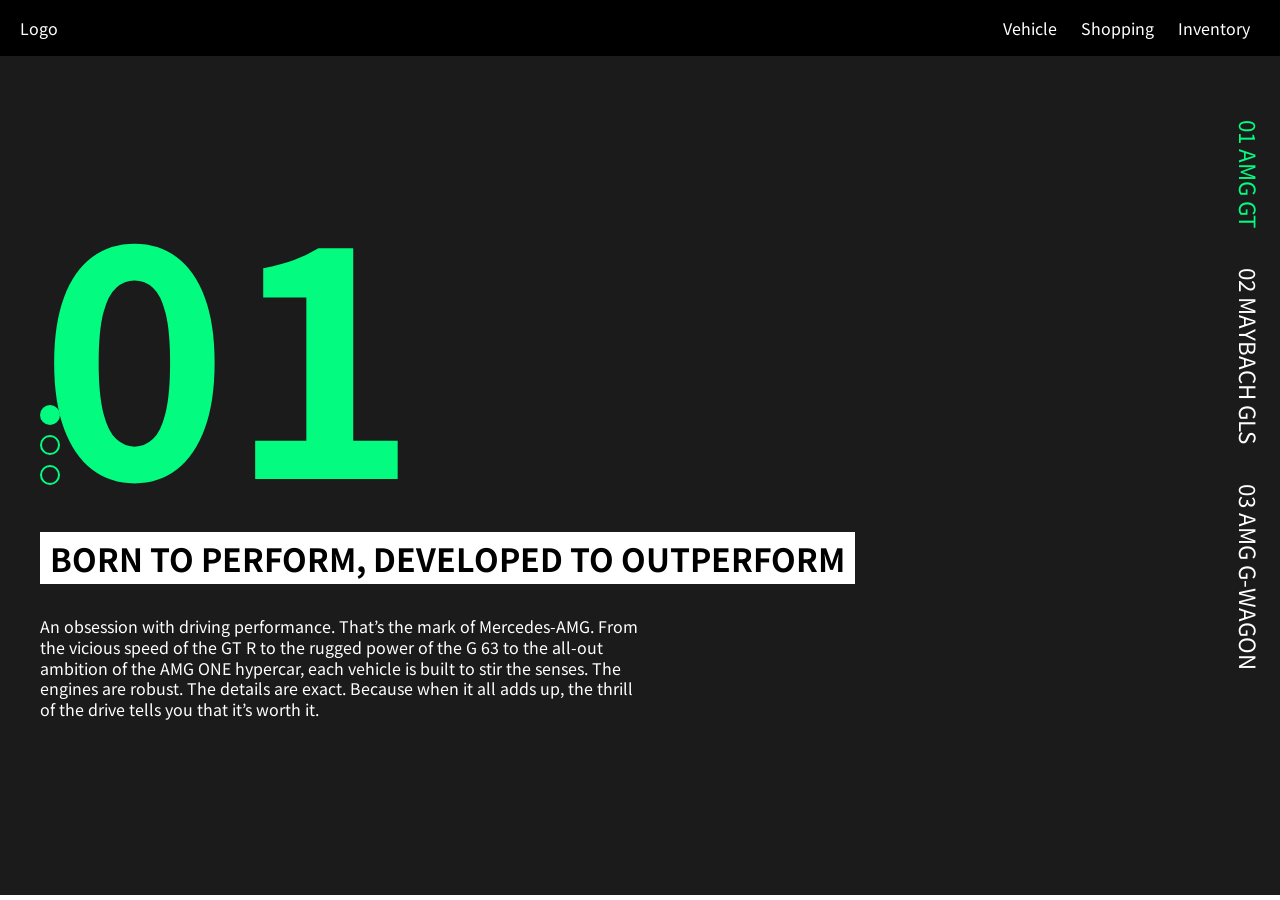
<file: index.html>
<!DOCTYPE html>
<html lang="en">
<head>
    <meta charset="UTF-8">
    <meta name="viewport" content="width=device-width, initial-scale=1.0">
    <title>Document</title>
      <link rel="stylesheet" href="/css/reset.css">
      <link rel="stylesheet" href="/css/styles.css">
      <link rel="preconnect" href="https://fonts.gstatic.com" crossorigin>
      <link href="https://fonts.googleapis.com/css2?family=Dancing+Script&family=Noto+Sans+JP:wght@100;300;400;500;700;900&display=swap" rel="stylesheet">
</head>
<body>
   <header class="page-header">
       <div class="page-header__logo">Logo</div>
       <nav class="page-header__nav">
        <a href="#">Vehicle</a>
        <a href="#">Shopping</a>
        <a href="#">Inventory</a>
       </nav>
   </header>
   <main>
        <section class="jumbo-slider">
            <ul class="jumbo-slider__container">
                <li class="jumbo-slider__slide" attr="1">
                    <div class="jumbo-slider__slide-bg">
                        <iframe class="jumbo-slider__video-player" width="560" height="315" src="https://www.youtube.com/embed/1K-9w93O3-g?autoplay=1&mute=1&t=0m0s" title="YouTube video player" frameborder="0" allow="accelerometer; autoplay; clipboard-write; encrypted-media; gyroscope; picture-in-picture" allowfullscreen></iframe>
                    </div>
                    <div class="container"> 
                        <div class="jumbo-slider__info">
                        <div class="jumbo-slider__slide-number">01</div>
                        <div class="jumbo-slider__title">
                            Born to perform, developed to outperform
                        </div>
                        <p class="jumbo-slider__description">
                            An obsession with driving performance. That’s the mark of Mercedes-AMG. From the vicious speed of the GT R to the rugged power of the G 63 to the all-out ambition of the AMG ONE hypercar, each vehicle is built to stir the senses.
                            The engines are robust. The details are exact. Because when it all adds up, the thrill of the drive tells you that it’s worth it.
                        </p>
                    </div>
                </div>
                    <div class="jumbo-slider__timeline">
                        <div class="jumbo-slider__line">
                        </div>
                    </div>   
                </li> 
                <li class="jumbo-slider__slide" attr="2">
                    <div class="jumbo-slider__slide-bg" style="background: url('/img/maybach.jpg');">
                    </div>
                    <div class="container"> <div class="jumbo-slider__info">
                        <div class="jumbo-slider__slide-number">01</div>
                        <div class="jumbo-slider__title">
                            Born to perform, developed to outperform
                        </div>
                        <p class="jumbo-slider__description">
                            An obsession with driving performance. That’s the mark of Mercedes-AMG. From the vicious speed of the GT R to the rugged power of the G 63 to the all-out ambition of the AMG ONE hypercar, each vehicle is built to stir the senses.
                            The engines are robust. The details are exact. Because when it all adds up, the thrill of the drive tells you that it’s worth it.
                        </p>
                    </div>
                </div>
                <div class="jumbo-slider__timeline">
                    <div class="jumbo-slider__line">
                    </div>    
                </li> 
                <li class="jumbo-slider__slide" attr="3">
                    <div class="jumbo-slider__slide-bg" style="background: url('/img/gwagon.jpg');">
                    </div>
                    <div class="container"> <div class="jumbo-slider__info">
                        <div class="jumbo-slider__slide-number">01</div>
                        <div class="jumbo-slider__title">
                            Born to perform, developed to outperform
                        </div>
                        <p class="jumbo-slider__description">
                            An obsession with driving performance. That’s the mark of Mercedes-AMG. From the vicious speed of the GT R to the rugged power of the G 63 to the all-out ambition of the AMG ONE hypercar, each vehicle is built to stir the senses.
                            The engines are robust. The details are exact. Because when it all adds up, the thrill of the drive tells you that it’s worth it.
                        </p>
                    </div>
                </div>
                <div class="jumbo-slider__timeline">
                    <div class="jumbo-slider__line">
                    </div>     
                </li> 
            </ul>

           <div class="jumbo-slider__nav">
               <a href="#" 
               class="jumbo-slider__link">01 AMG GT</a>
        
               <a href="#" 
               class="jumbo-slider__link">02 Maybach GLS</a>
            
                <a href="#" 
                class="jumbo-slider__link">03 AMG G-Wagon</a>
           </div>
           <div class="jumbo-slider__elipsis">
               <div class="jumbo-slider__circle jumbo-slider__circle--filled"></div>
               <div class="jumbo-slider__circle"></div>
               <div class="jumbo-slider__circle"></div>
           </div>
       </section>
   </main>
<script src="/js/app.js"></script>
</body>
</html>
</file>
<file: css/styles.css>
.page-header{
    padding: 20px;
    display: flex;
    position: fixed;
    color: white;
    z-index: 10;
    justify-content: space-between;
    width: 100%;
    background: black;
}
.page-header__nav a{
    color: white;
    text-decoration: none;
    padding: 0 10px;
}
.jumbo-slider{
    height: 100vh;
    width: 100%;
    background: #1b1b1b;
    overflow: hidden;
}
.jumbo-slider__container{
    position: relative;
}
.container{
    max-width: 1200px;
    width: 100%;
    height: 100%;
    margin: auto;
}
.jumbo-slider__slide{
    width: 100%;
    height: 100vh;
   
}
.jumbo-slider__slide-bg{
    background-size: cover !important;
    background-position: center !important;
    width: 100%;
    height: 100vh;
    opacity: 0;
    cursor: pointer;
    transition: opacity 2s ease-in-out;
    filter: saturate(0);
    position: absolute;
    z-index: 1;
}
.jumbo-slider__video-player{
    width: 100%;
    height: 100vh;
    transform: scale(1.5);
}
.jumbo-slider__slide--active .jumbo-slider__slide-bg{
    opacity: .5;

}
.jumbo-slider__info{
    display: flex;
    flex-direction: column;
    justify-content: center;
    position: relative;
    z-index: 2;
    height: 100%;
    width: 100%;

}
.jumbo-slider__slide-number{
    font-size: 20rem;
    font-weight: 700;
    color: #03fc7f;
    position: relative;
    opacity: 0;
    transform: translate3d(0,100px, 0);
    transition: transform .4s ease-in-out 1s, opacity .4s ease-in-out 1s;
    margin-bottom: 2rem;
}


.jumbo-slider__title{
    font-size: 2rem;
    font-weight: 700;
    text-transform: uppercase;
    background: white;
    color: black;
    padding: 10px;
    width: fit-content;
    margin-bottom: 2rem;
    position: relative;
    opacity: 0;
    transform: translate3d(0,100px, 0);
    transition: transform .4s ease-in-out 1.5s, opacity .4s ease-in-out 1.5s;   
}
.jumbo-slider__description{
    max-width: 600px;
    line-height: 1.3;
    color: white;
    position: relative;
    opacity: 0;
    transform: translate3d(0,100px, 0);
    transition: transform .4s ease-in-out 2s, opacity .4s ease-in-out 2s;

}

.jumbo-slider__slide--active 
.jumbo-slider__slide-number,
.jumbo-slider__slide--active 
.jumbo-slider__title,
.jumbo-slider__slide--active 
.jumbo-slider__description{
    opacity: 1;
    transform: translate3d(0,0, 0);
}
.jumbo-slider__nav{
    display: flex;
    position: absolute;
    top: 100px;
    right: 0px;
    writing-mode: vertical-rl;
    z-index: 4;
    width: 100%;
}
.jumbo-slider__link{
    font-size: 1.4rem;
    color: white;
    text-transform: uppercase;
    padding: 20px;
    text-decoration: none;
}
.jumbo-slider__link--active{
  color: #03fc7f;
}
.jumbo-slider__elipsis{
    width: 100px;
    height: 100vh;
    position: absolute;
    left: 0;
    top: 0;
    display: flex;
    justify-content: center;
    align-items: center;
    flex-direction: column;
    z-index: 4;
}
.jumbo-slider__circle{
    width: 20px;
    height: 20px;
    border: 2px solid #03fc7f;
    border-radius: 50%;
    margin-bottom: 10px;
}
.jumbo-slider__circle--filled{
    background: #03fc7f;
}
.jumbo-slider__timeline{
    position: fixed;
    bottom: 0;
    width: 100%;
    z-index: 4;
}
.jumbo-slider__line{
    height: 5px;
    width: 0px;
    background: #ffffff;
    transition: width 6s ease-in-out;
}
.jumbo-slider__slide--active 
.jumbo-slider__line{
    width: 100%;  
    color: #03fc7f;  
}
</file>
